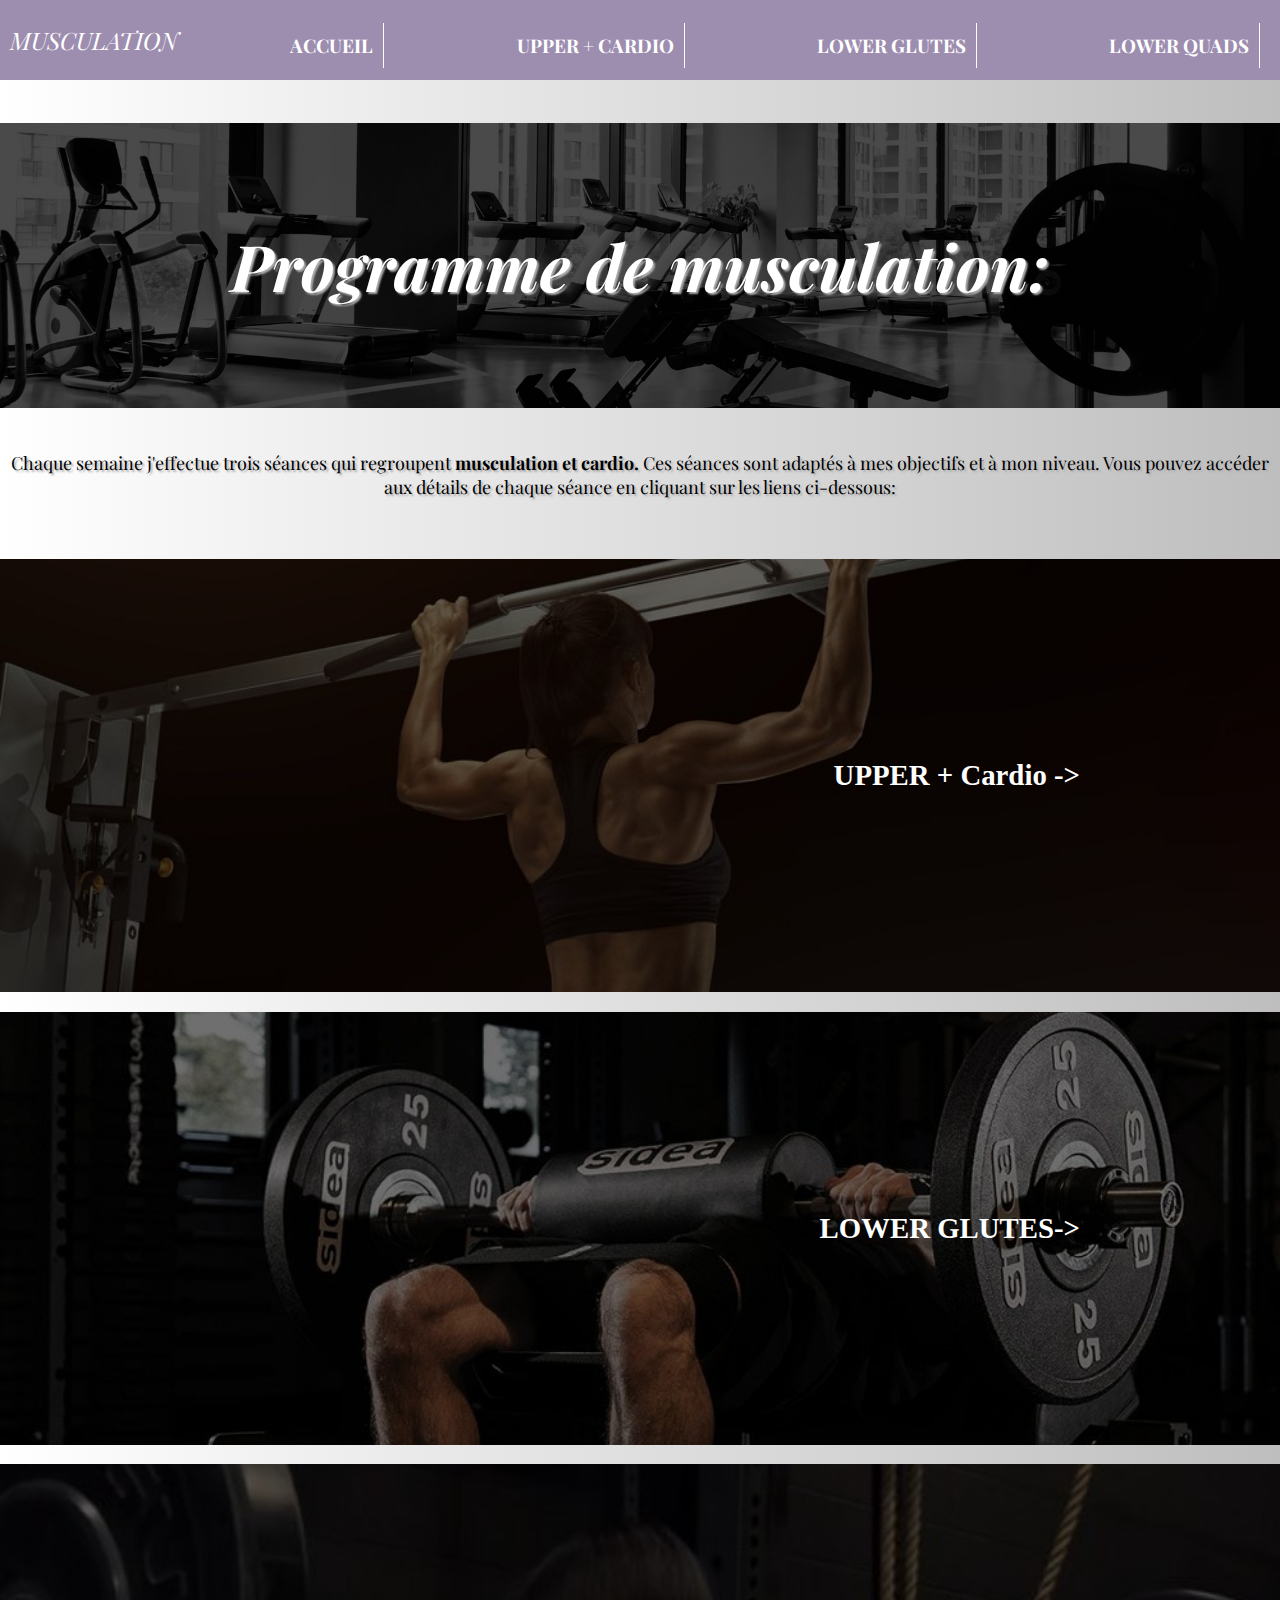
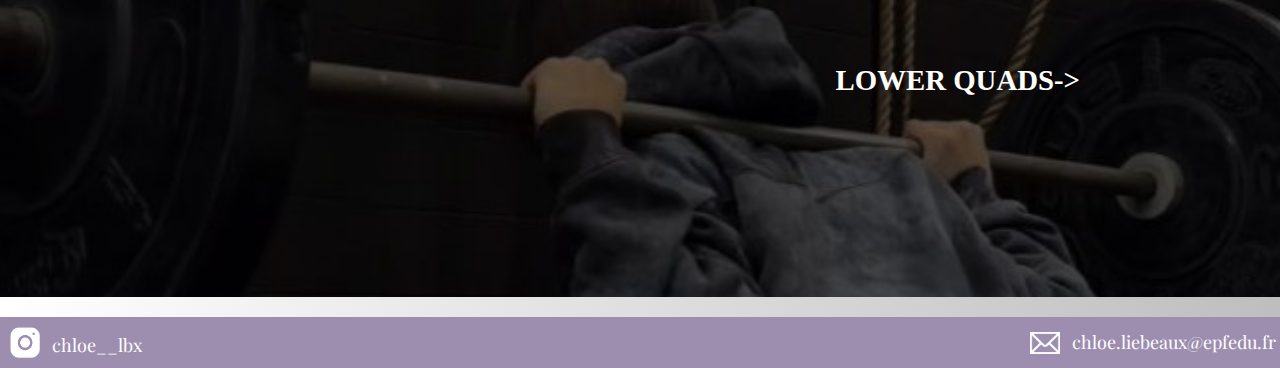
<file: index.html>
<!DOCTYPE html>
<html lang="fr">
<head>
    <meta charset="utf-8">
    <meta name="viewport" content="width=device-width, initial-scale=1.0">
    <title>MUSCULATION</title>
    <link rel="stylesheet" href="style.css">
    <link rel="preconnect" href="https://fonts.googleapis.com">
    <link rel="preconnect" href="https://fonts.gstatic.com" crossorigin>
    <link href="https://fonts.googleapis.com/css2?family=Playfair+Display:ital,wght@0,400..900;1,400..900&display=swap" rel="stylesheet">
    <link rel="preconnect" href="https://fonts.googleapis.com">
    <link rel="preconnect" href="https://fonts.gstatic.com" crossorigin>
    <link href="https://fonts.googleapis.com/css2?family=Playfair+Display:ital,wght@0,400..900;1,400..900&family=Roboto:ital,wght@0,100..900;1,100..900&display=swap" rel="stylesheet">
</head>
<body>
<header>
    <div class="menu">
    <p class="title1">
        MUSCULATION
    </p>
    <a href="index.html" class="menutext">
        ACCUEIL
    </a>
    <a href="séance_pecs.html" class="menutext">
        UPPER + CARDIO 
    </a>
    <a href="séance glutes.html" class="menutext">
        LOWER GLUTES 
    </a>
    <a href="seance_quad.html" class="menutext">
        LOWER QUADS 
    </a>
    </div>
</header>

    <h1 class="titre">Programme de musculation:</h1>
    <p class="intro">Chaque semaine j'effectue trois séances qui regroupent <span class="mot">musculation et cardio.</span> Ces séances sont adaptés à mes 
        objectifs et à mon niveau. Vous pouvez accéder aux détails de chaque séance en cliquant sur les liens ci-dessous:
    </p>
    <nav>
    <h2 class="upper" > 
        <a href="séance_pecs.html" class="seanc">
            UPPER + Cardio ->
        </a>
    </h2>
    <h2 class="lowerg" > 
        <a href="séance glutes.html" class="seanc" >
            LOWER GLUTES->
        </a>
    </h2>
    <h2 class="lowerq" >
        <a href="seance_quad.html" class="seanc" >
            LOWER QUADS->
        </a>
    </h2>
    </nav>
    <footer>
<div class="coordonnees">
    <div class="insta-block">
        <img src="images/instablanc.png" class="insta" alt="Instagram" title="Mon compte Instagram">
        chloe__lbx
    </div>
    <div class="mail-block">
        <img src="images/mail.png" class="mail" alt="Mail" title="Mon adresse mail">
        chloe.liebeaux@epfedu.fr     ..
    </div>
</div>
</footer>
</body>
</file>
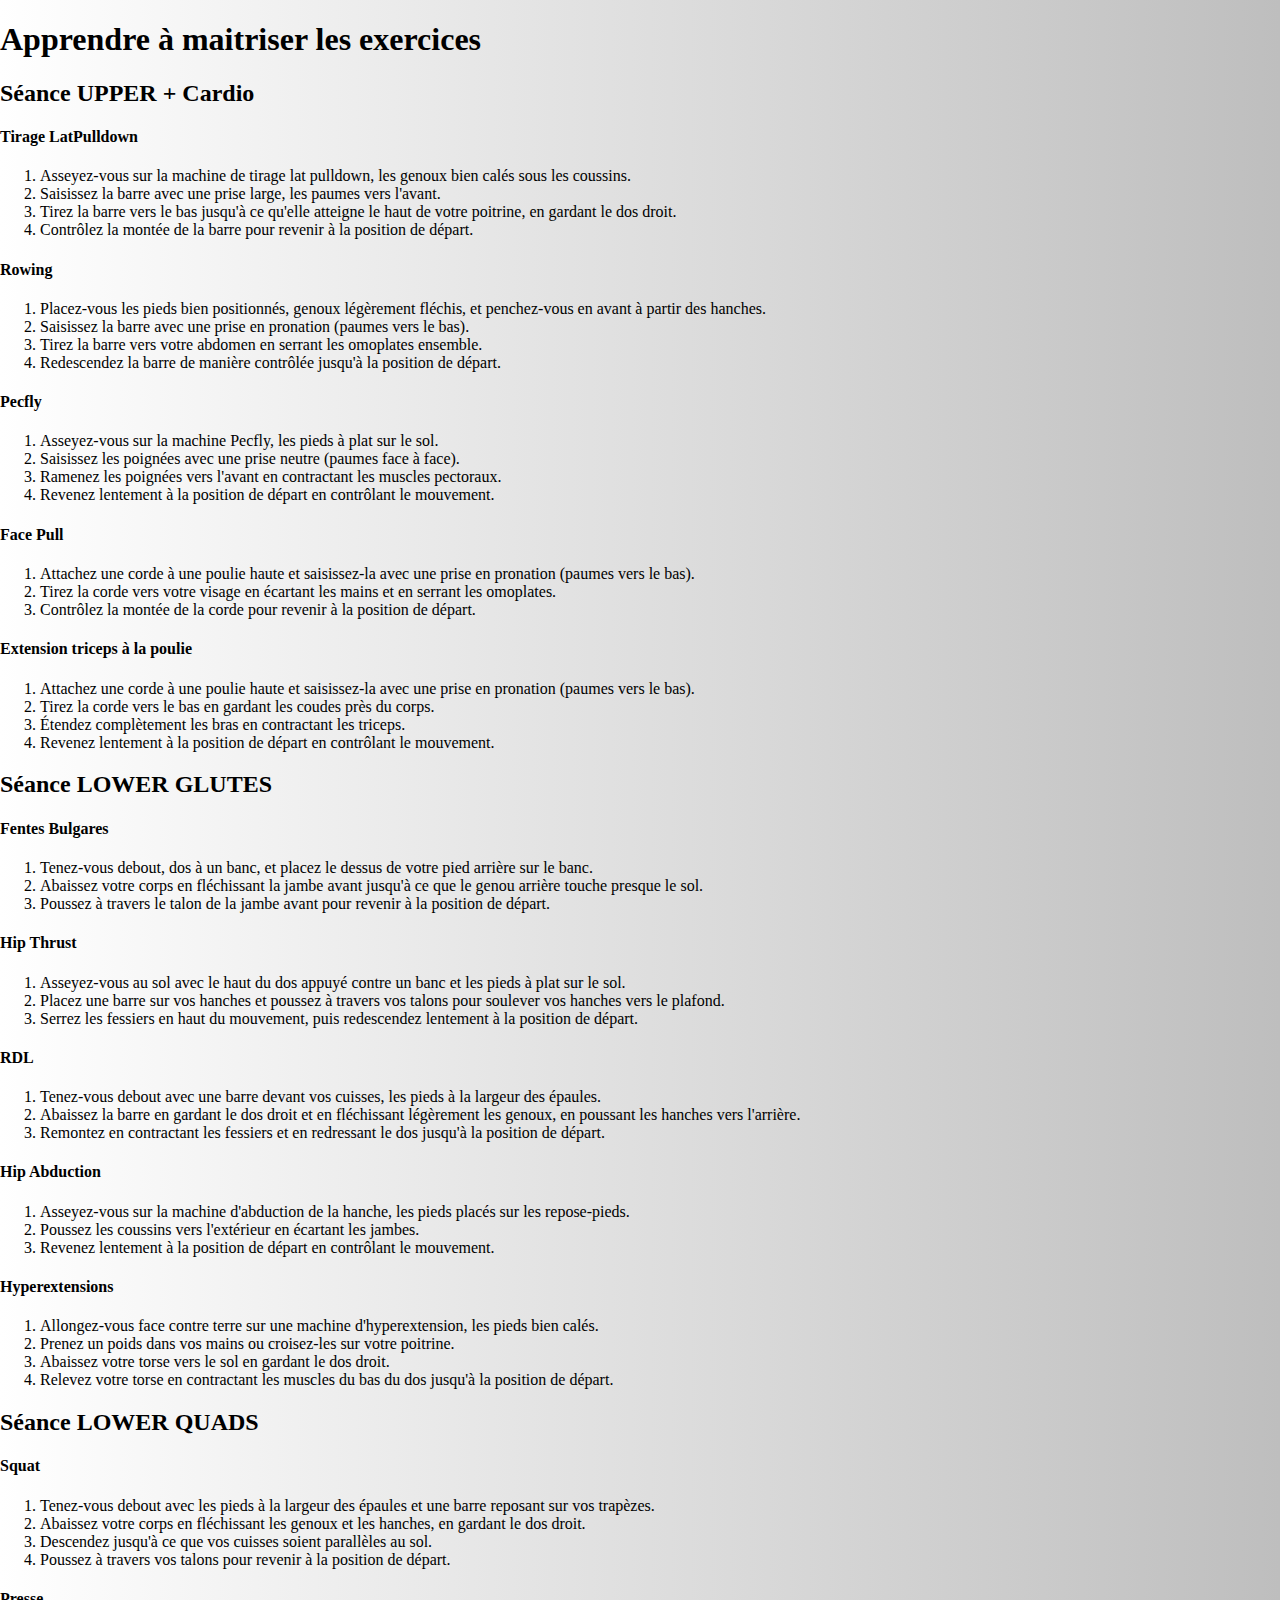
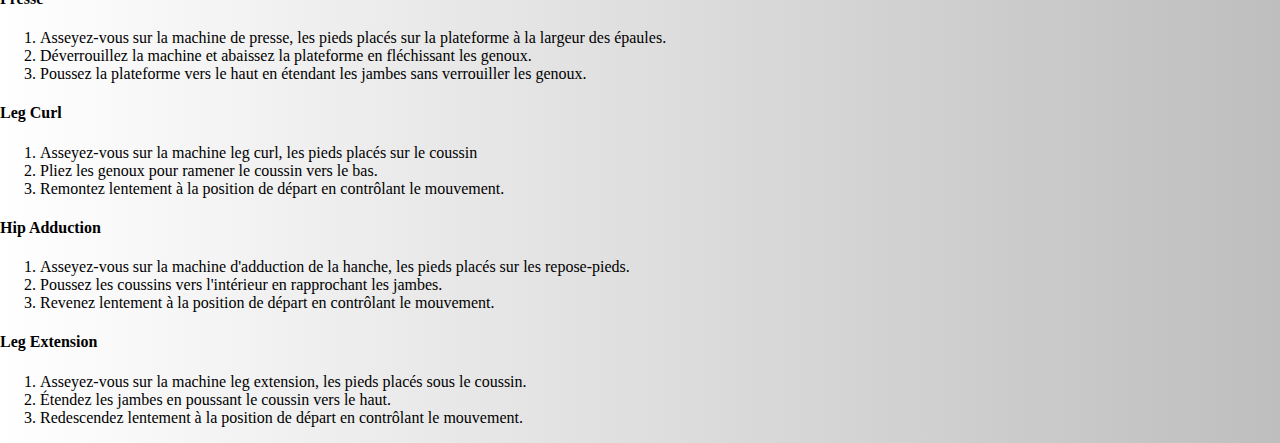
<file: execution_mouvements.html>
<!DOCTYPE html>
<html lang="fr">
<head>
    <meta charset="utf-8">
    <title>Execution exercices</title>
    <link rel="stylesheet" href="style.css">
    <link rel="preconnect" href="https://fonts.googleapis.com">
    <link rel="preconnect" href="https://fonts.gstatic.com" crossorigin>
    <link href="https://fonts.googleapis.com/css2?family=Playfair+Display:ital,wght@0,400..900;1,400..900&family=Roboto:ital,wght@0,100..900;1,100..900&display=swap" rel="stylesheet">
</head>
<body>
    <h1 class="titre2">Apprendre à maitriser les exercices</h1>
    <h2 id="upper"> Séance UPPER + Cardio </h2>
    <h4>Tirage LatPulldown</h4>
    <ol>
        <li>Asseyez-vous sur la machine de tirage lat pulldown, les genoux bien calés sous les coussins.</li>
        <li>Saisissez la barre avec une prise large, les paumes vers l'avant.</li>
        <li>Tirez la barre vers le bas jusqu'à ce qu'elle atteigne le haut de votre poitrine, en gardant le dos droit.</li>
        <li>Contrôlez la montée de la barre pour revenir à la position de départ.</li>
    </ol>
    <h4>Rowing</h4>
    <ol>
        <li>Placez-vous les pieds bien positionnés, genoux légèrement fléchis, et penchez-vous en avant à partir des hanches.</li>
        <li>Saisissez la barre avec une prise en pronation (paumes vers le bas).</li>
        <li>Tirez la barre vers votre abdomen en serrant les omoplates ensemble.</li>
        <li>Redescendez la barre de manière contrôlée jusqu'à la position de départ.</li>
    </ol>
    <h4>Pecfly</h4>
    <ol>
        <li>Asseyez-vous sur la machine Pecfly, les pieds à plat sur le sol.</li>
        <li>Saisissez les poignées avec une prise neutre (paumes face à face).</li>
        <li>Ramenez les poignées vers l'avant en contractant les muscles pectoraux.</li>
        <li>Revenez lentement à la position de départ en contrôlant le mouvement.</li>
    </ol>
    <h4>Face Pull</h4>
    <ol>
        <li>Attachez une corde à une poulie haute et saisissez-la avec une prise en pronation (paumes vers le bas).</li>
        <li>Tirez la corde vers votre visage en écartant les mains et en serrant les omoplates.</li>
        <li>Contrôlez la montée de la corde pour revenir à la position de départ.</li>
    </ol>
    <h4>Extension triceps à la poulie</h4>
    <ol>
        <li>Attachez une corde à une poulie haute et saisissez-la avec une prise en pronation (paumes vers le bas).</li>
        <li>Tirez la corde vers le bas en gardant les coudes près du corps.</li>
        <li>Étendez complètement les bras en contractant les triceps.</li>
        <li>Revenez lentement à la position de départ en contrôlant le mouvement.</li>
    </ol>
    <h2 id="lowg">
        Séance LOWER GLUTES
    </h2>
    <h4>Fentes Bulgares</h4>
    <ol>
        <li>Tenez-vous debout, dos à un banc, et placez le dessus de votre pied arrière sur le banc.</li>
        <li>Abaissez votre corps en fléchissant la jambe avant jusqu'à ce que le genou arrière touche presque le sol.</li>
        <li>Poussez à travers le talon de la jambe avant pour revenir à la position de départ.</li>
    </ol>
    <h4>Hip Thrust</h4>
    <ol>
        <li>Asseyez-vous au sol avec le haut du dos appuyé contre un banc et les pieds à plat sur le sol.</li>
        <li>Placez une barre sur vos hanches et poussez à travers vos talons pour soulever vos hanches vers le plafond.</li>
        <li>Serrez les fessiers en haut du mouvement, puis redescendez lentement à la position de départ.</li>
    </ol>
    <h4>RDL</h4>
    <ol>
        <li>Tenez-vous debout avec une barre devant vos cuisses, les pieds à la largeur des épaules.</li>
        <li>Abaissez la barre en gardant le dos droit et en fléchissant légèrement les genoux, en poussant les hanches vers l'arrière.</li>
        <li>Remontez en contractant les fessiers et en redressant le dos jusqu'à la position de départ.</li>
    </ol>
    <h4>Hip Abduction</h4>
    <ol>
        <li>Asseyez-vous sur la machine d'abduction de la hanche, les pieds placés sur les repose-pieds.</li>
        <li>Poussez les coussins vers l'extérieur en écartant les jambes.</li>
        <li>Revenez lentement à la position de départ en contrôlant le mouvement.</li>
    </ol>
    <h4>Hyperextensions</h4>
    <ol>
        <li>Allongez-vous face contre terre sur une machine d'hyperextension, les pieds bien calés.</li>
        <li>Prenez un poids dans vos mains ou croisez-les sur votre poitrine.</li>
        <li>Abaissez votre torse vers le sol en gardant le dos droit.</li>
        <li>Relevez votre torse en contractant les muscles du bas du dos jusqu'à la position de départ.</li>
    </ol>
    <h2 id="lowq"> Séance LOWER QUADS</h2>
    <h4>Squat</h4>
    <ol>
        <li>Tenez-vous debout avec les pieds à la largeur des épaules et une barre reposant sur vos trapèzes.</li>
        <li>Abaissez votre corps en fléchissant les genoux et les hanches, en gardant le dos droit.</li>
        <li>Descendez jusqu'à ce que vos cuisses soient parallèles au sol.</li>
        <li>Poussez à travers vos talons pour revenir à la position de départ.</li>
    </ol>
    <h4>Presse</h4>
    <ol>
        <li>Asseyez-vous sur la machine de presse, les pieds placés sur la plateforme à la largeur des épaules.</li>
        <li>Déverrouillez la machine et abaissez la plateforme en fléchissant les genoux.</li>
        <li>Poussez la plateforme vers le haut en étendant les jambes sans verrouiller les genoux.</li>
    </ol>
    <h4>Leg Curl</h4>
    <ol>
        <li>Asseyez-vous sur la machine leg curl, les pieds placés sur le coussin</li>
        <li>Pliez les genoux pour ramener le coussin vers le bas.</li>
        <li>Remontez lentement à la position de départ en contrôlant le mouvement.</li>
    </ol>
    <h4>Hip Adduction</h4>
    <ol>
        <li>Asseyez-vous sur la machine d'adduction de la hanche, les pieds placés sur les repose-pieds.</li>
        <li>Poussez les coussins vers l'intérieur en rapprochant les jambes.</li>
        <li>Revenez lentement à la position de départ en contrôlant le mouvement.</li>
    </ol>
    <h4>Leg Extension</h4>
    <ol>
        <li>Asseyez-vous sur la machine leg extension, les pieds placés sous le coussin.</li>
        <li>Étendez les jambes en poussant le coussin vers le haut.</li>
        <li>Redescendez lentement à la position de départ en contrôlant le mouvement.</li>
    </ol>
</body>
</file>
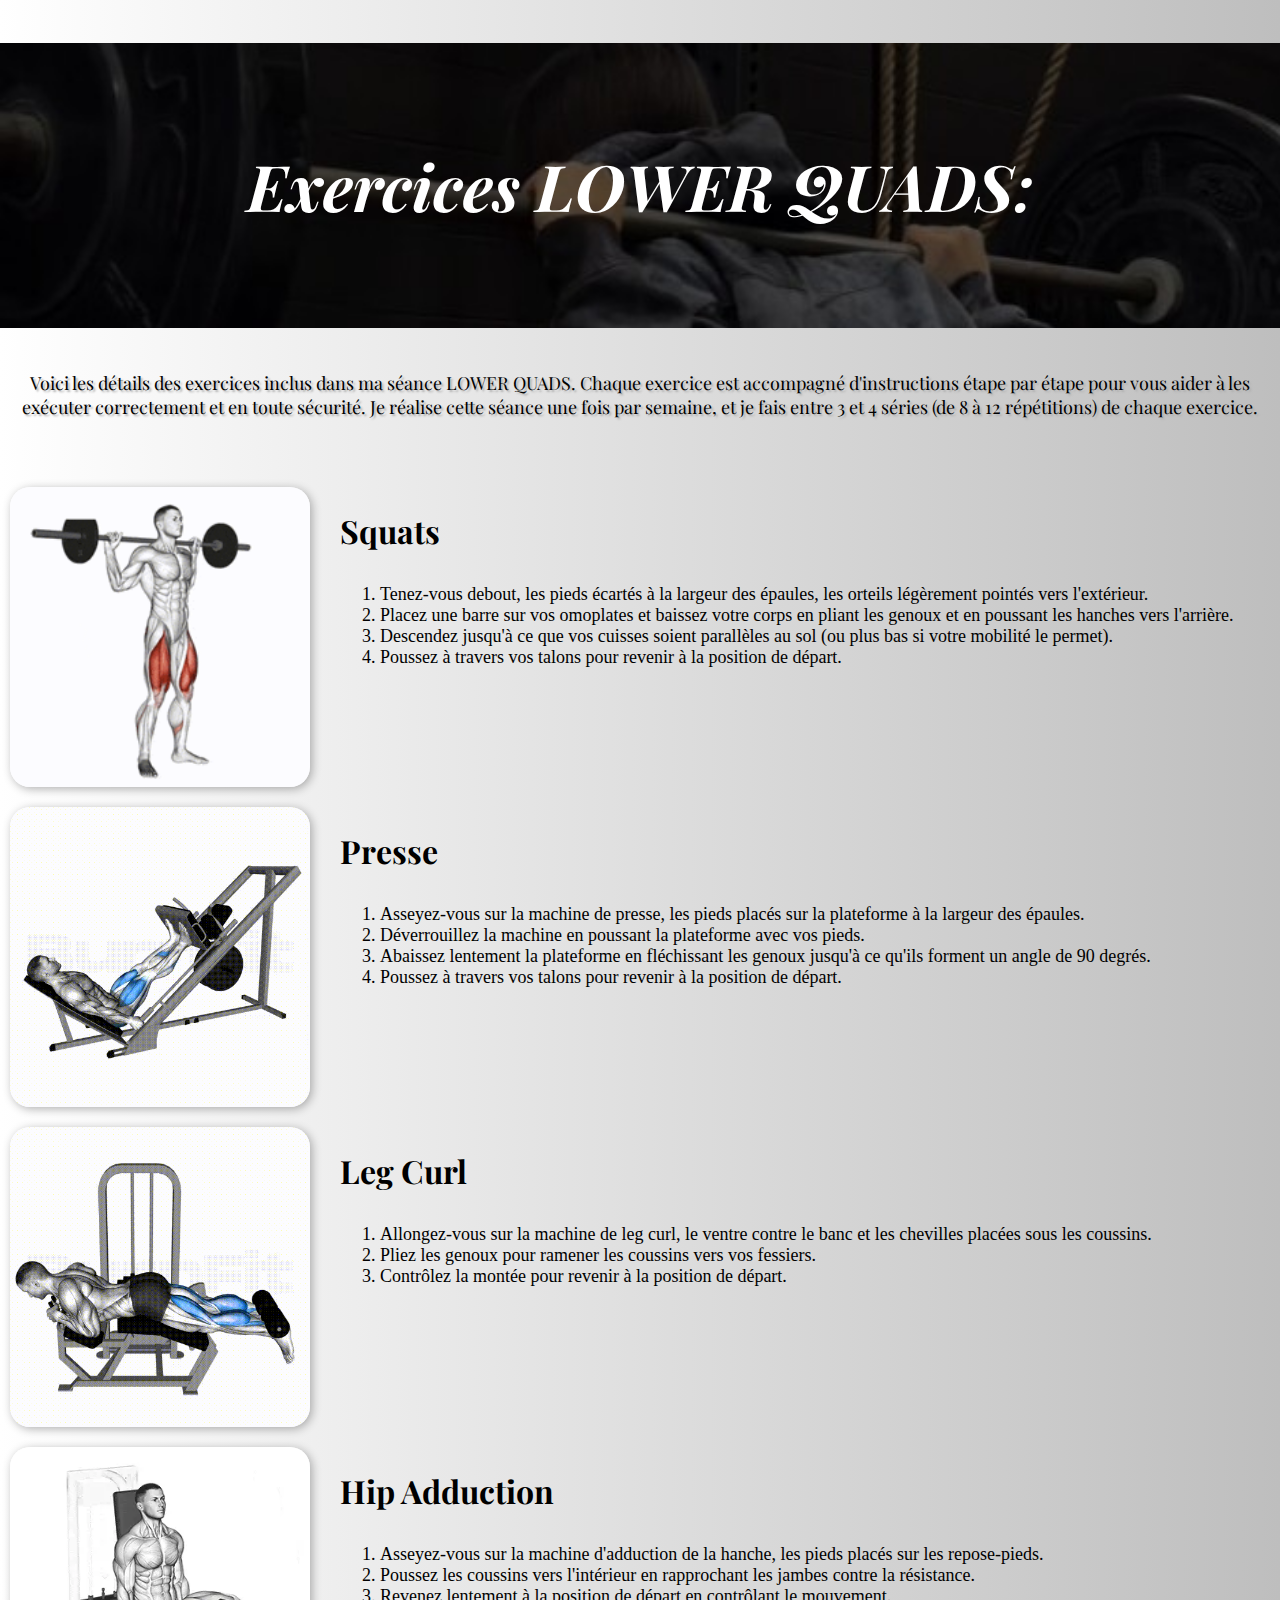
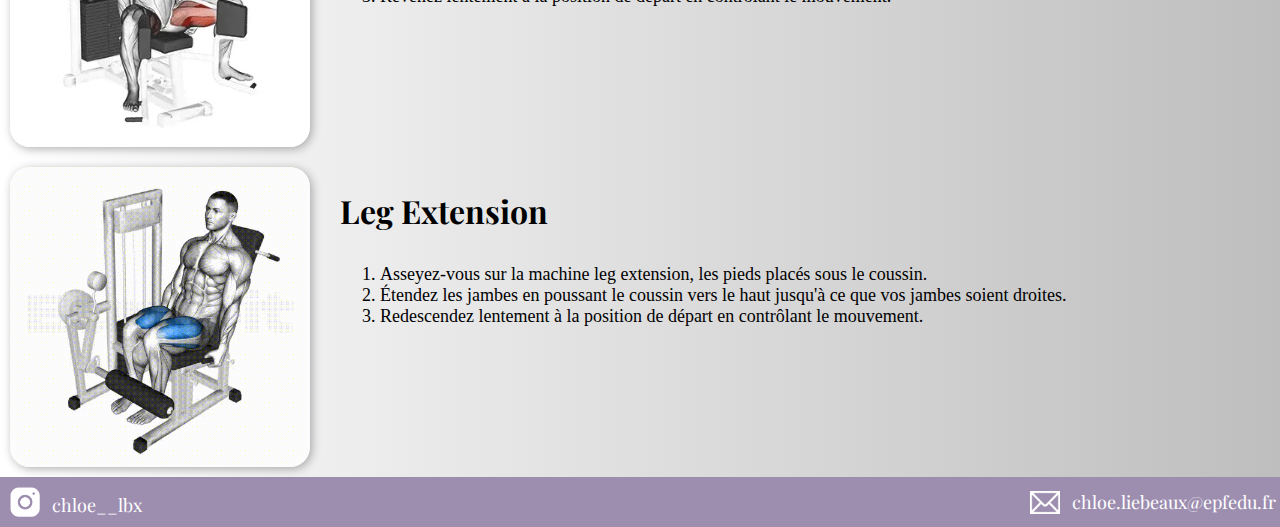
<file: seance_quad.html>
<!DOCTYPE html>
<html lang="fr">
<head>
    <meta charset="utf-8">
    <title>LOWER QUADS</title>
    <link rel="stylesheet" href="style.css">
    <link rel="preconnect" href="https://fonts.googleapis.com">
    <link rel="preconnect" href="https://fonts.gstatic.com" crossorigin>
    <link href="https://fonts.googleapis.com/css2?family=Playfair+Display:ital,wght@0,400..900;1,400..900&family=Roboto:ital,wght@0,100..900;1,100..900&display=swap" rel="stylesheet">
</head>
<body>

    <h1 class="titre2q">Exercices LOWER QUADS:</h1>
<p class="intro">
    Voici les détails des exercices inclus dans ma séance LOWER QUADS. Chaque exercice est accompagné d'instructions étape par étape pour vous aider à les exécuter correctement et en toute sécurité.
    Je réalise cette séance une fois par semaine, et je fais entre 3 et 4 séries (de 8 à 12 répétitions) de chaque exercice.
</p>

<div class="ligne">
                <img src="images/squatgif.gif" class="photo" alt"Squats" title="Schéma"/>
                <div class="texte">
                    <h3>Squats</h3>
                    <ol>
                        <li>Tenez-vous debout, les pieds écartés à la largeur des épaules, les orteils légèrement pointés vers l'extérieur.</li>
                        <li>Placez une barre sur vos omoplates et baissez votre corps en pliant les genoux et en poussant les hanches vers l'arrière.</li>
                        <li>Descendez jusqu'à ce que vos cuisses soient parallèles au sol (ou plus bas si votre mobilité le permet).</li>
                        <li>Poussez à travers vos talons pour revenir à la position de départ.</li>
                    </ol>
                </div>
</div>

<div class ="ligne">
                <img src="images/pressgif.gif" class="photo" alt"Presse" title="Schéma"/>
            <div class="texte">
                <h3>Presse</h3>
                <ol>
                    <li>Asseyez-vous sur la machine de presse, les pieds placés sur la plateforme à la largeur des épaules.</li>
                    <li>Déverrouillez la machine en poussant la plateforme avec vos pieds.</li>
                    <li>Abaissez lentement la plateforme en fléchissant les genoux jusqu'à ce qu'ils forment un angle de 90 degrés.</li>
                    <li>Poussez à travers vos talons pour revenir à la position de départ.</li>
                </ol>
            </div>
</div>
 
<div class ="ligne">
                <img src="images/legcurlgif.gif" class="photo" alt"Leg Curl" title="Schéma"/>
            <div class="texte">
                <h3>Leg Curl</h3>
                <ol>
                    <li>Allongez-vous sur la machine de leg curl, le ventre contre le banc et les chevilles placées sous les coussins.</li>
                    <li>Pliez les genoux pour ramener les coussins vers vos fessiers.</li>
                    <li>Contrôlez la montée pour revenir à la position de départ.</li>
                </ol>
            </div>
</div>
 
<div class ="ligne">
                <img src="images/hipadgif.webp" class="photo" alt"Hip Adduction" title="Schéma"/>
            <div class="texte">
                <h3>Hip Adduction</h3>
                <ol>
                    <li>Asseyez-vous sur la machine d'adduction de la hanche, les pieds placés sur les repose-pieds.</li>
                    <li>Poussez les coussins vers l'intérieur en rapprochant les jambes contre la résistance.</li>
                    <li>Revenez lentement à la position de départ en contrôlant le mouvement.</li>
                </ol>
            </div>
</div>

<div class ="ligne">
                <img src="images/legexgif.gif" class="photo" alt"Leg Extension" title="Schéma"/>
            <div class="texte">
                <h3>Leg Extension</h3>
                <ol>
                    <li>Asseyez-vous sur la machine leg extension, les pieds placés sous le coussin.</li>
                    <li>Étendez les jambes en poussant le coussin vers le haut jusqu'à ce que vos jambes soient droites.</li>
                    <li>Redescendez lentement à la position de départ en contrôlant le mouvement.</li>
                </ol>
            </div>
</div>

        <div class="coordonnees">
    <div class="insta-block">
        <img src="images/instablanc.png" class="insta" alt="Instagram" title="Mon compte Instagram">
        chloe__lbx
    </div>
    <div class="mail-block">
        <img src="images/mail.png" class="mail" alt="Mail" title="Mon adresse mail">
        chloe.liebeaux@epfedu.fr ..
    </div>
</body>
</html>
</file>
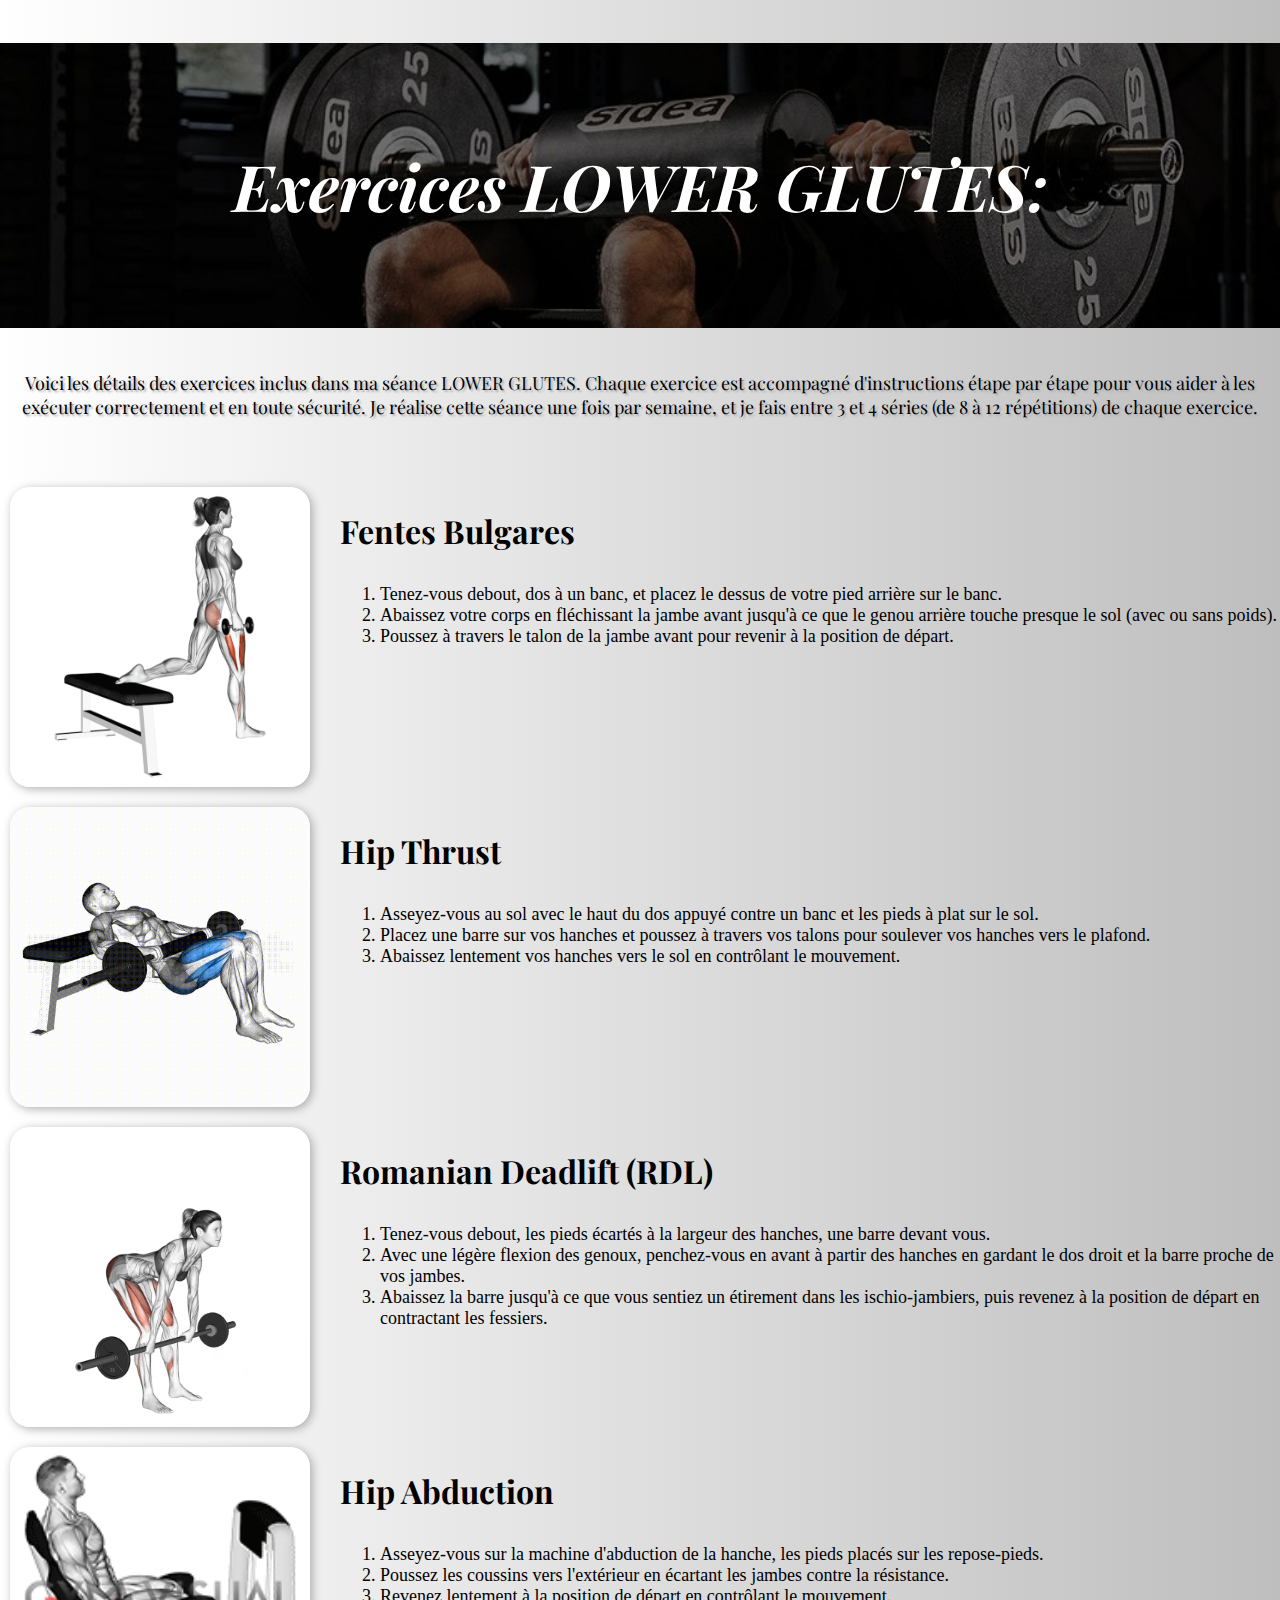
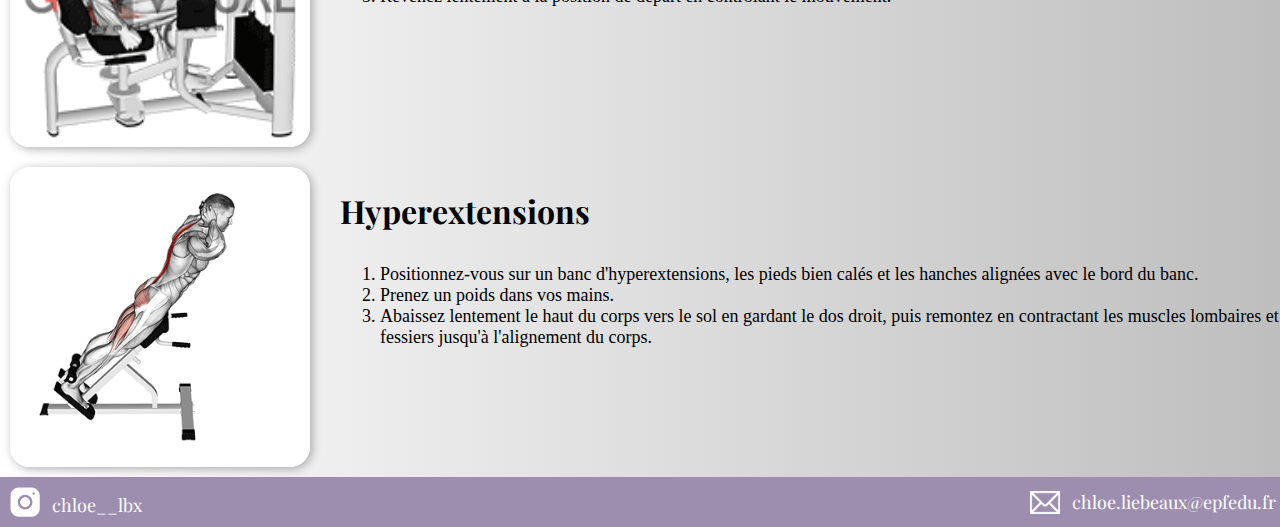
<file: séance glutes.html>
<!DOCTYPE html>
<html lang="fr">
<head>
    <meta charset="utf-8">
    <title>LOWER GLUTES</title>
    <link rel="stylesheet" href="style.css">
    <link rel="preconnect" href="https://fonts.googleapis.com">
    <link rel="preconnect" href="https://fonts.gstatic.com" crossorigin>
    <link href="https://fonts.googleapis.com/css2?family=Playfair+Display:ital,wght@0,400..900;1,400..900&family=Roboto:ital,wght@0,100..900;1,100..900&display=swap" rel="stylesheet">
</head>
<body>
    <h1 class="titre2gl">Exercices LOWER GLUTES:</h1>
<p class="intro">
    Voici les détails des exercices inclus dans ma séance LOWER GLUTES. Chaque exercice est accompagné d'instructions étape par étape pour vous aider à les exécuter correctement et en toute sécurité.
    Je réalise cette séance une fois par semaine, et je fais entre 3 et 4 séries (de 8 à 12 répétitions) de chaque exercice.
</p>


        <div class="ligne">
                <img src="images/fentesgif.gif" class="photo" alt"Fentes Bulgares" title="Schéma"/>
            <div class="texte">
                <h3>Fentes Bulgares</h3>
                <ol>
                    <li>Tenez-vous debout, dos à un banc, et placez le dessus de votre pied arrière sur le banc.</li>
                    <li>Abaissez votre corps en fléchissant la jambe avant jusqu'à ce que le genou arrière touche presque le sol (avec ou sans poids). </li>
                    <li>Poussez à travers le talon de la jambe avant pour revenir à la position de départ.</li>
                </ol>
            </div>
        </div>

<div class="ligne">
                <img src="images/hipgif.gif" class="photo" alt"Hip Thrust" title="Schéma"/>
            <div class="texte">
                <h3>Hip Thrust</h3>
                <ol>
                    <li>Asseyez-vous au sol avec le haut du dos appuyé contre un banc et les pieds à plat sur le sol.</li>
                    <li>Placez une barre sur vos hanches et poussez à travers vos talons pour soulever vos hanches vers le plafond.</li>
                    <li>Abaissez lentement vos hanches vers le sol en contrôlant le mouvement.</li>
                </ol>
            </div>
        </div>

    <div class="ligne">
                <img src="images/rdlgif.gif" class="photo" alt"RDL" title="Schéma"/>
            <div class="texte">
                <h3>Romanian Deadlift (RDL)</h3>
                <ol>
                    <li>Tenez-vous debout, les pieds écartés à la largeur des hanches, une barre devant vous.</li>
                    <li>Avec une légère flexion des genoux, penchez-vous en avant à partir des hanches en gardant le dos droit et la barre proche de vos jambes.</li>
                    <li>Abaissez la barre jusqu'à ce que vous sentiez un étirement dans les ischio-jambiers, puis revenez à la position de départ en contractant les fessiers.</li>
                </ol>
            </div>
    </div>

    <div class="ligne">
                <img src="images/hipabgif.gif" class="photo" alt"Hip Abduction" title="Schéma"/>
            <div class="texte">
                <h3>Hip Abduction</h3>
                <ol>
                    <li>Asseyez-vous sur la machine d'abduction de la hanche, les pieds placés sur les repose-pieds.</li>
                    <li>Poussez les coussins vers l'extérieur en écartant les jambes contre la résistance.</li>
                    <li>Revenez lentement à la position de départ en contrôlant le mouvement.</li>
                </ol>
            </div>
    </div>
  
    <div class="ligne">
                <img src="images/hyperextensiongif.gif" class="photo" alt"Hyperextensions" title="Schéma"/>
            <div class="texte">
                <h3>Hyperextensions</h3>
                <ol>
                    <li>Positionnez-vous sur un banc d'hyperextensions, les pieds bien calés et les hanches alignées avec le bord du banc.</li>
                    <li>Prenez un poids dans vos mains.</li>
                    <li>Abaissez lentement le haut du corps vers le sol en gardant le dos droit, puis remontez en contractant les muscles lombaires et fessiers jusqu'à l'alignement du corps.</li>

    </ol>
            </div>
    </div>
        <div class="coordonnees">
    <div class="insta-block">
        <img src="images/instablanc.png" class="insta" alt="Instagram" title="Mon compte Instagram">
        chloe__lbx
    </div>
    <div class="mail-block">
        <img src="images/mail.png" class="mail" alt="Mail" title="Mon adresse mail">
        chloe.liebeaux@epfedu.fr ..
    </div>
</body>
</html>
</file>
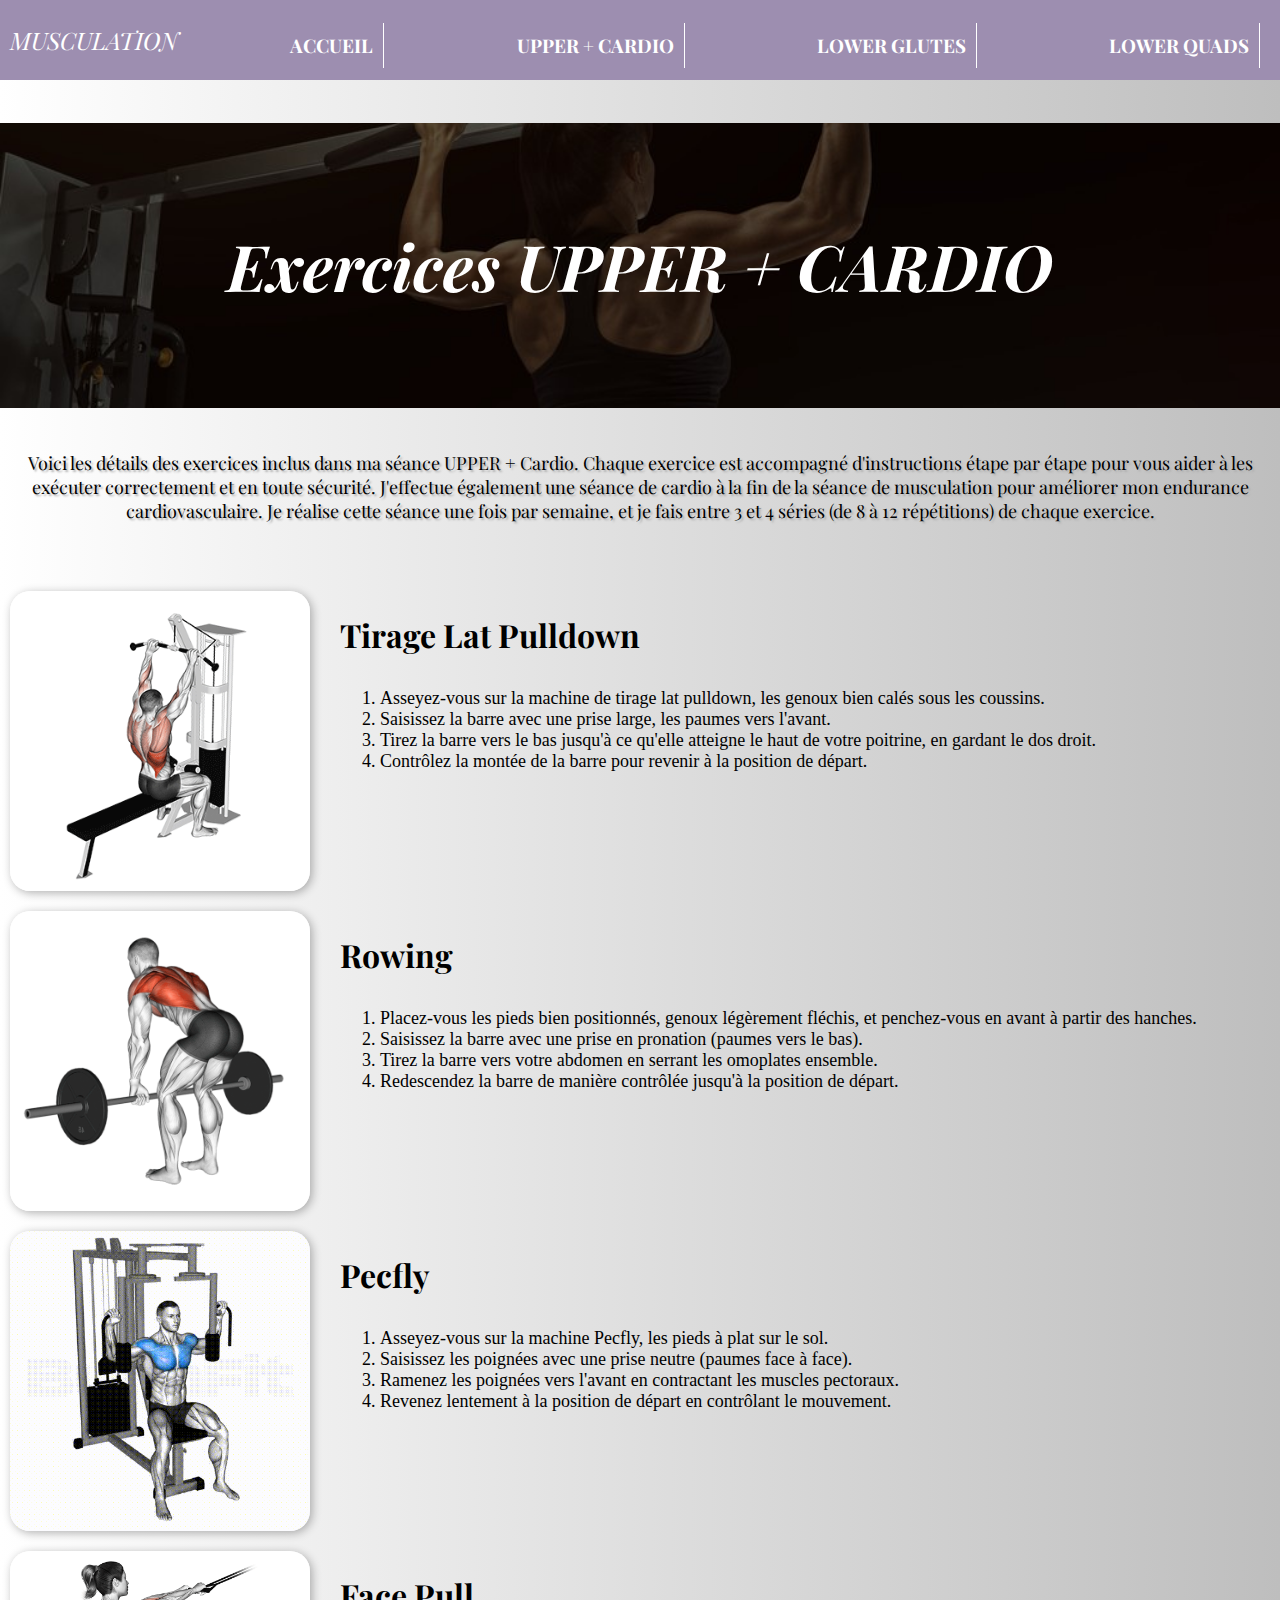
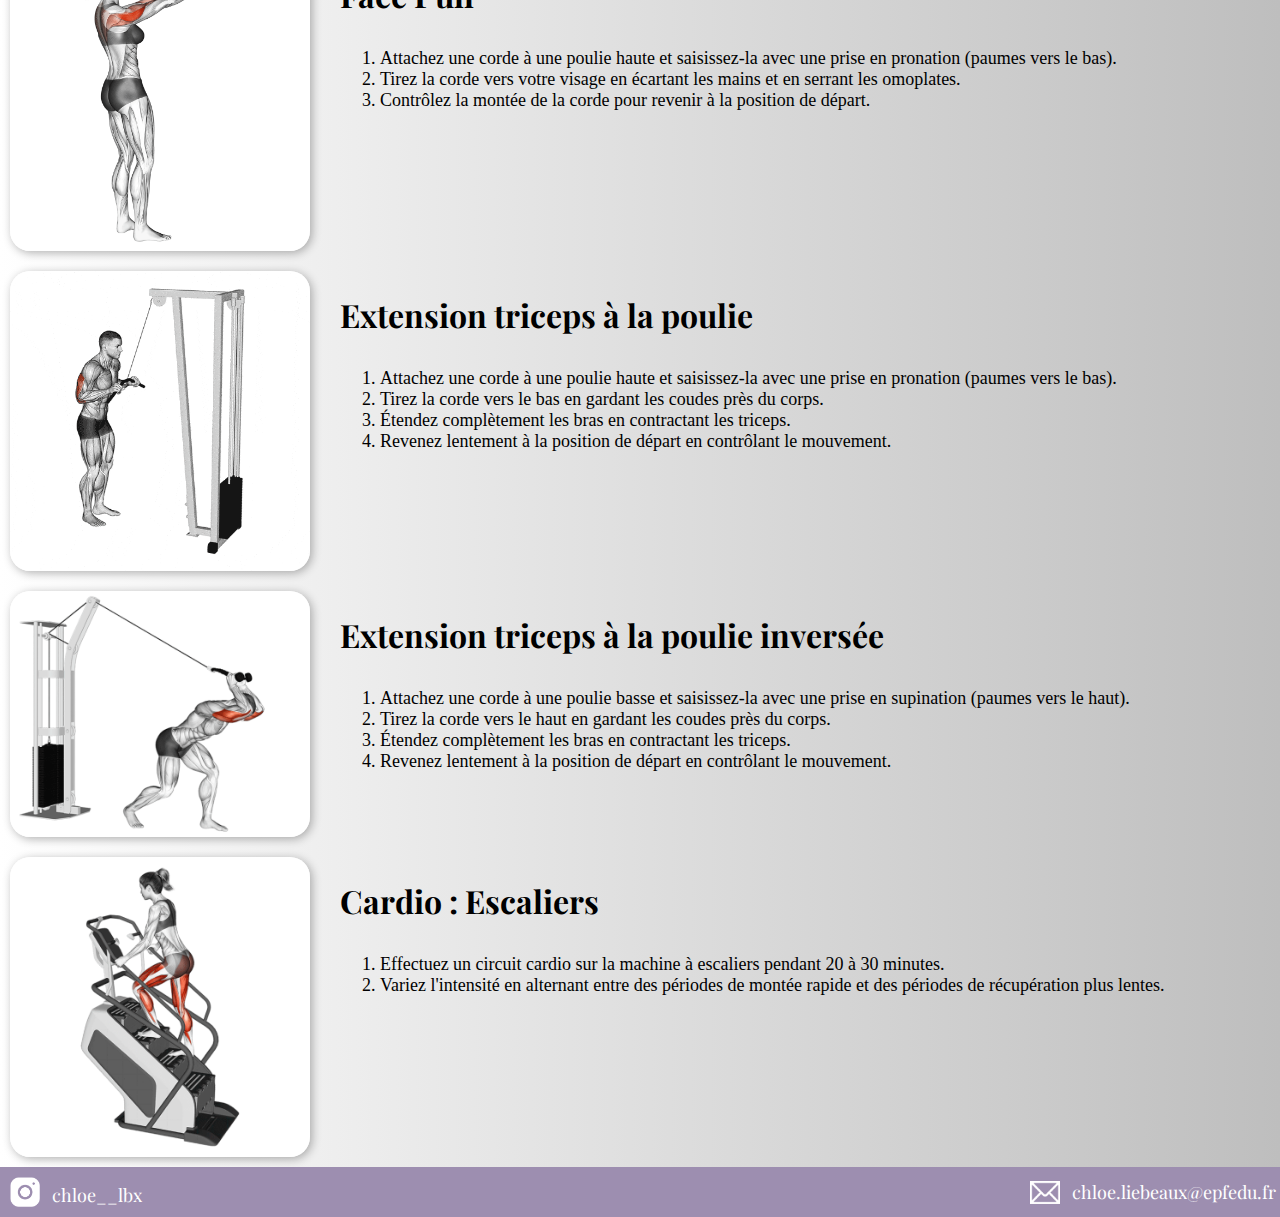
<file: séance_pecs.html>
<!DOCTYPE html>
<html lang="fr">
<head>
    <meta charset="utf-8">
    <meta name="viewport" content="width=device-width, initial-scale=1.0">
    <title>UPPER + Cardio   </title>
    <link rel="stylesheet" href="style.css">
    <link rel="preconnect" href="https://fonts.googleapis.com">
    <link rel="preconnect" href="https://fonts.gstatic.com" crossorigin>
    <link href="https://fonts.googleapis.com/css2?family=Playfair+Display:ital,wght@0,400..900;1,400..900&family=Roboto:ital,wght@0,100..900;1,100..900&display=swap" rel="stylesheet">
</head>
<body>

<header>
    <div class="menu">
    <p class="title1">
        MUSCULATION
    </p>
    <a href="index.html" class="menutext">
        ACCUEIL
    </a>
    <a href="séance_pecs.html" class="menutext">
        UPPER + CARDIO 
    </a>
    <a href="séance glutes.html" class="menutext">
        LOWER GLUTES 
    </a>
    <a href="seance_quad.html" class="menutext">
        LOWER QUADS 
    </a>
    </div>
</header>

    <h1 class="titre2upp">Exercices UPPER + CARDIO</h1>
<p class="intro">
    Voici les détails des exercices inclus dans ma séance UPPER + Cardio. Chaque exercice est accompagné d'instructions étape par étape pour vous aider à les exécuter correctement et en toute sécurité.
    J'effectue également une séance de cardio à la fin de la séance de musculation pour améliorer mon endurance cardiovasculaire.
    Je réalise cette séance une fois par semaine, et je fais entre 3 et 4 séries (de 8 à 12 répétitions) de chaque exercice.
</p>

<div class="ligne">
    <img src="images/LatPulldownGif.gif" class="photo" title="Schéma">
    <div class="texte">
        <h3>Tirage Lat Pulldown</h3>
        <ol>
            <li>Asseyez-vous sur la machine de tirage lat pulldown, les genoux bien calés sous les coussins.</li>
            <li>Saisissez la barre avec une prise large, les paumes vers l'avant.</li>
            <li>Tirez la barre vers le bas jusqu'à ce qu'elle atteigne le haut de votre poitrine, en gardant le dos droit.</li>
            <li>Contrôlez la montée de la barre pour revenir à la position de départ.</li>
        </ol>
    </div>
</div>

<div class="ligne">
        <img src="images/rowingGif.gif" class="photo" title="Schéma"> 
        <div class="texte">
        <h3>Rowing</h3>
        <ol>
            <li>Placez-vous les pieds bien positionnés, genoux légèrement fléchis, et penchez-vous en avant à partir des hanches.</li>
            <li>Saisissez la barre avec une prise en pronation (paumes vers le bas).</li>
            <li>Tirez la barre vers votre abdomen en serrant les omoplates ensemble.</li>
            <li>Redescendez la barre de manière contrôlée jusqu'à la position de départ.</li>
        </ol>
        </div>
    </div>

    <div class="ligne">
        <img src="images/pecflygif.gif" class="photo" alt="Pecfly" title="Schéma">
        <div class="texte">
            <h3>Pecfly</h3>
            <ol>
                <li>Asseyez-vous sur la machine Pecfly, les pieds à plat sur le sol.</li>
                <li>Saisissez les poignées avec une prise neutre (paumes face à face).</li>
                <li>Ramenez les poignées vers l'avant en contractant les muscles pectoraux.</li>
                <li>Revenez lentement à la position de départ en contrôlant le mouvement.</li>
    </div>
    </div>
            
<div class="ligne"> 
        <img src="images/facepullgif.gif" class="photo" alt="Face Pull" title="Schéma">  
        <div class="texte">
            <h3>Face Pull</h3>
            <ol>
                <li>Attachez une corde à une poulie haute et saisissez-la avec une prise en pronation (paumes vers le bas).</li>
                <li>Tirez la corde vers votre visage en écartant les mains et en serrant les omoplates.</li>
                <li>Contrôlez la montée de la corde pour revenir à la position de départ.</li>
            </ol> 
</div>
</div>
<div class="ligne">
        <img src="images/extensiontricepsgif.gif" class="photo" alt="Extension triceps à la poulie" title="Schéma"> 
        <div class="texte">
            <h3>Extension triceps à la poulie</h3>
            <ol>
                <li>Attachez une corde à une poulie haute et saisissez-la avec une prise en pronation (paumes vers le bas).</li>
                <li>Tirez la corde vers le bas en gardant les coudes près du corps.</li>
                <li>Étendez complètement les bras en contractant les triceps.</li>
                <li>Revenez lentement à la position de départ en contrôlant le mouvement.</li>
            </ol>
        </div>
</div>
<div class="ligne">
        <img src="images/extensiontricepsinversegif.gif" class="photo" alt="Extension triceps à la poulie inversée" title="Schéma"> 
        <div class="texte">
        <h3>Extension triceps à la poulie inversée</h3>
        <ol>
            <li>Attachez une corde à une poulie basse et saisissez-la avec une prise en supination (paumes vers le haut).</li>
            <li>Tirez la corde vers le haut en gardant les coudes près du corps.</li>
            <li>Étendez complètement les bras en contractant les triceps.</li>
            <li>Revenez lentement à la position de départ en contrôlant le mouvement.</li>
        </ol>
        </div>
</div>

<div class="ligne">
        <img src="images/escaliergif.gif" class="photo" alt="Cardio" title ="Schéma">
        <div class="texte">
        <h3>Cardio : Escaliers</h3>
        <ol>
            <li>Effectuez un circuit cardio sur la machine à escaliers pendant 20 à 30 minutes.</li>
            <li>Variez l'intensité en alternant entre des périodes de montée rapide et des périodes de récupération plus lentes.</li>
        </ol>
        </div>

</div>
    <div class="coordonnees">
    <div class="insta-block">
        <img src="images/instablanc.png" class="insta" alt="Instagram" title="Mon compte Instagram">
        chloe__lbx
    </div>
    <div class="mail-block">
        <img src="images/mail.png" class="mail" alt="Mail" title="Mon adresse mail">
        chloe.liebeaux@epfedu.fr ..
    </div>
</body>
</html>
</file>
<file: style.css>
.intro{
    color:black;
    font-family: "Playfair Display", serif;
    text-align: center;
    font-size: large;
    text-shadow: 2px 2px 2px rgb(176, 176, 176);
    padding-bottom: 40px;
}
body {
    margin: 0;
    padding: 0;
    overflow-x: hidden;
}
.titre{
    color:rgb(255, 255, 255);
    text-align : center;
    font-size: 4em;
    font-family: "Playfair Display", serif;
    font-style:italic;
    text-shadow: 2px 2px 2px rgb(176, 176, 176);
    padding: 100px; /*Espace autour du texte*/
    background-image: url(images/bannière.jpg);
    background-size: cover; /*Image couvre toute la zone*/
    background-position: center; /*Centre l'image*/
}
.titre2upp{
    color:rgb(255, 255, 255);
    text-align : center;
    font-size: 4em;
    font-family: "Playfair Display", serif;
    font-style:italic;
    background-image: url(images/UPPER.jpg);
    background-size:100%;
    background-position: center;
    text-align : center;
    font-size: 4em;
    padding:100px;
    box-sizing: border-box;
}
.titre2gl{
    color:rgb(255, 255, 255);
    text-align : center;
    font-size: 4em;
    font-family: "Playfair Display", serif;
    font-style:italic;
    background-image: url(images/LOWERGLUTES.jpg);
    background-size:100%;
    background-position: center;
    text-align : center;
    font-size: 4em;
    padding:100px;
}
.titre2q{
    color:rgb(255, 255, 255);
    text-align : center;
    font-size: 4em;
    font-family: "Playfair Display", serif;
    font-style:italic;
    background-image: url(images/LOWERQUADS.jpg);
    background-position: center;
    background-size:100%;
    text-align : center;
    font-size: 4em;
    padding:100px;
}
.mot{
    font-weight: 700;
}
body{
    background: linear-gradient(to right, #ffffff, #bebebe);
}
.upper{
    color: white;
    background-image: url(images/UPPER.jpg);
    background-size: 100%; /*Image couvre toute la zone*/
    background-position: center; /*Centre l'image*/
    transition: background-size 0.8s ease, background-position 0.8s ease;
    text-align: end;
    padding:200px;
}
.lowerg{
    background-image: url(images/LOWERGLUTES.jpg);
    background-size: 100%; /*Image couvre toute la zone*/
    background-position: center; /*Centre l'image*/
    transition: background-size 0.8s ease, background-position 0.8s ease;
    text-align: end;
    padding:200px;
}
.lowerq{
    background-image: url(images/LOWERQUADS.jpg);
    background-size: 100%; /*Image couvre toute la zone*/
    background-position: center; /*Centre l'image*/
    transition: background-size 0.8s ease, background-position 0.8s ease;
    text-align: end;
    padding:200px;
}
.upper:hover,
.lowerg:hover,
.lowerq:hover {
    background-size: 120%;       
    background-position: right center; 
}
.seanc{
    color:white;
    font-size: larger;
    text-decoration: none;
}
.seanc:hover{
    color:rgb(255, 255, 255);
    text-decoration: underline;
}
.photo{
    width: 300px;
    height: auto;
    border-radius: 20px;
    box-shadow: 2px 2px 10px rgba(0, 0, 0, 0.3);
    margin: 10px;
}

.maitrise{
    color:rgb(0, 0, 0);
    font-size: xx-large;
    text-decoration: none;
}
.maitrise2{
    text-align: end;
    padding: 50px;
}
.maitrise:hover{
    color:rgb(0, 0, 0);
    text-decoration: underline;
}
h3{
    font-family: "Playfair Display", serif;
    font-size: xx-large;
    color: rgb(0, 0, 0);
}
.ligne {
    display: flex;
    align-items: flex-start; /* aligne le haut de l'image et du texte */
}
.texte {
    margin-left: 20px;
    font-size: large;
}
.coordonnees {
    display: flex;
    padding:10px;
    justify-content: space-between; /* un à gauche, un à droite */
    align-items: center;
    font-size: large;
    width: 100%;               /* occupe toute la largeur */
    font-family: "Roboto", sans-serif;
    color: rgb(255, 255, 255);
    background-color: #9d8eb0;
}

.insta, .mail {
    width: 30px;
    height: auto;
    vertical-align: bottom;
    margin-right: 8px; /*  espace entre icon et texte */
}
.insta-block{
    font-family: "Playfair Display", serif;
}

.mail-block{
    font-family: "Playfair Display", serif;
}
.retour{
    width: 30px;
    height: auto;
    position: fixed;
    top:10px;
    left:10px;
}
.menu {
    display: flex;
    padding: 0px;
    align-items: center;
    justify-content: space-between;
    background-color: #9d8eb0
}
.menutext{
    font-family: "Playfair Display", serif;
    font-weight: bold;
    font-size:0.5cm;
    color: #ffffff;
    text-decoration: none;
    margin-top:10px;
    margin-right: 20px;
    border-right:#ffffff 1px solid;
    padding: 10px;
}
.title1{
    font-family:"Playfair Display", serif;
    color: #ffffff;
    margin-left: 10px;
    font-size: x-large;
    font-style:italic
}
.menutext:hover{
    text-decoration: underline ;
}

/* RESPONSIVE MOBILE */
@media (max-width: 768px) {
    .titre,
    .titre2upp,
    .titre2gl,
    .titre2q {
        font-size: 2em;
        padding: 40px;
        background-size: cover;
    }
    .upper,
    .lowerg,
    .lowerq {
        padding: 80px;
        text-align: center;
        background-size: cover;
    }
    .menu {
        flex-direction: column;
        text-align: center;
        padding: 10px;
    }
    .menutext {
        border-right: none;
        margin-right: 0;
        padding: 10px 0;
        font-size: 1rem;
    }
    .ligne {
        flex-direction: column;
        align-items: center;
    }
    .texte {
        margin-left: 0;
        margin-top: 15px;
        text-align: center;
    }
    .photo {
        width: 80%;
    }
    .coordonnees {
        flex-direction: column;
        gap: 10px;
        text-align: center;
    }
}
</file>
